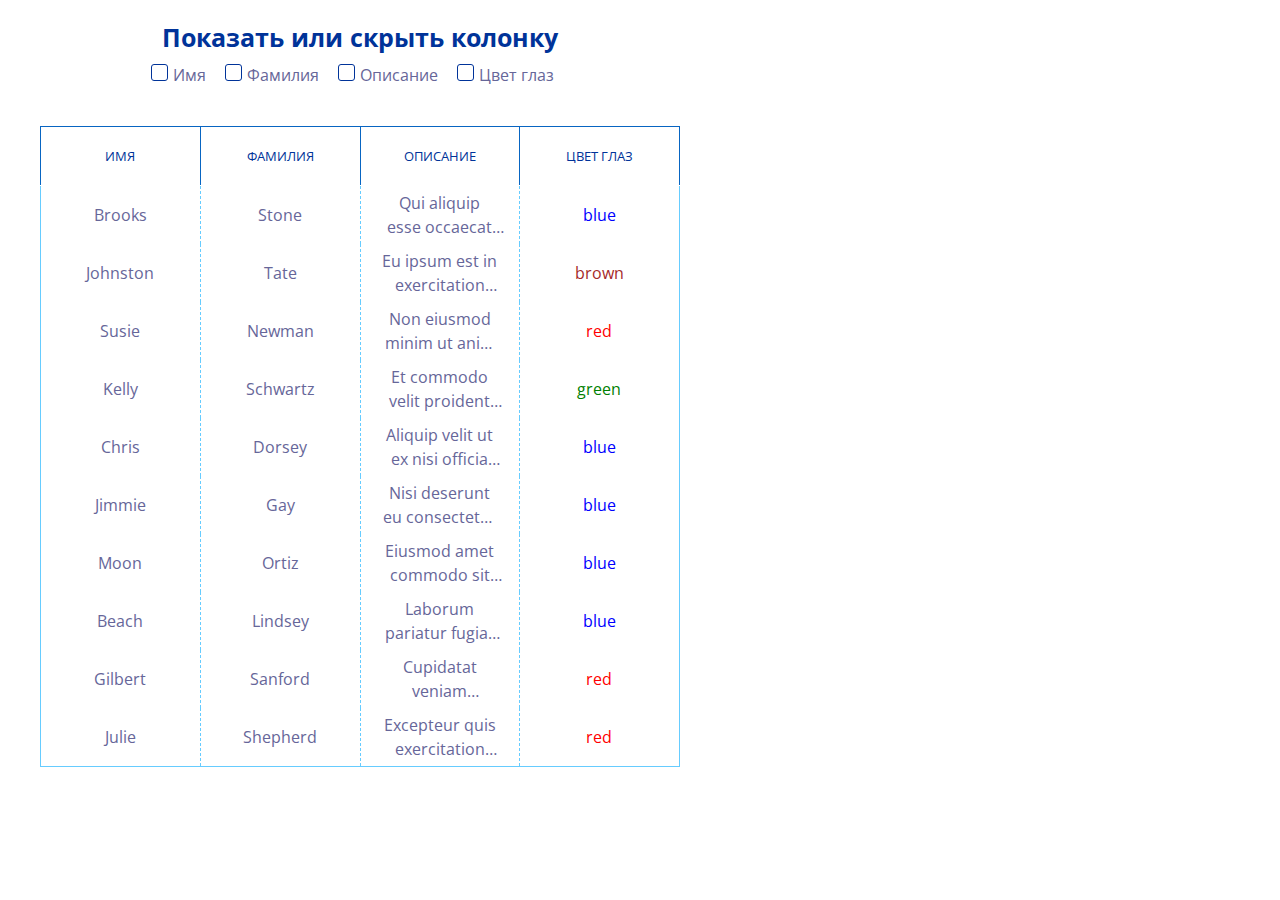
<file: index.html>
<!doctype html>
<html lang="ru">
<head>
    <meta charset="UTF-8">
    <meta name="viewport" content="width=device-width, initial-scale=1.0">
    <title>Тестовое задание «Программист на языке JS»</title>
    <link rel="stylesheet" href="style/style.css">
    <link rel="preconnect" href="https://fonts.googleapis.com">
    <link rel="preconnect" href="https://fonts.gstatic.com" crossorigin>
    <link href="https://fonts.googleapis.com/css2?family=Open+Sans:wght@400;700&display=swap" rel="stylesheet">
    <script src="scripts/script.js" defer></script>
</head>
<body>
  <div class="table-checkbox-container">
    <h2 class="checkbox-title">Показать или скрыть колонку</h2>
    <div class="checkbox-container">
      <input type="checkbox" id="fname-checkbox" class="table-checkbox">
      <label for="fname-checkbox" class="checkbox-label">Имя</label>
      <input type="checkbox" id="lname-checkbox" class="table-checkbox">
      <label for="lname-checkbox" class="checkbox-label">Фамилия</label>
      <input type="checkbox" id="about-checkbox" class="table-checkbox">
      <label for="about-checkbox" class="checkbox-label">Описание</label>
      <input type="checkbox" id="color-checkbox" class="table-checkbox">
      <label for="color-checkbox" class="checkbox-label">Цвет глаз</label>
    </div>
  </div>
  <div class="table-container">

    <table>
      <thead class="table-header">
        <tr>
          <th data-column="name firstName" data-order="desc" id="fname-checkbox">Имя</th>
          <th data-column="name lastName" data-order="desc" id="lname-checkbox">Фамилия</th>
          <th data-column="about" data-order="desc" id="about-checkbox">Описание</th>
          <th data-column="eyeColor" data-order="desc" id="color-checkbox">Цвет глаз</th>
        </tr>
      </thead>
      <tbody class="table-body">
      </tbody>
     </table>

    <div class="modal-edit-table">
      <button class="close">×</button>
      <h2 class="modal-title">Форма редактирования данных</h2>
      <div class="input-container">
        <span class="input-title"> Имя:<input type="text" name="fname" id="fname" class="modal-input"> </span>
        <span class="input-title"> Фамилия:<input type="text" name="lname" id="lname" class="modal-input"> </span>
        <span class="input-title"> Описание:<input type="text" name="about" id="about" class="modal-input"> </span>
        <span class="input-title"> Цвет глаз:<input type="text" name="color" id="color" class="modal-input"> </span>
        <button class="modal-btn">Редактировать</button>
      </div>
    </div>

    </div>

</body>
</html>
</file>
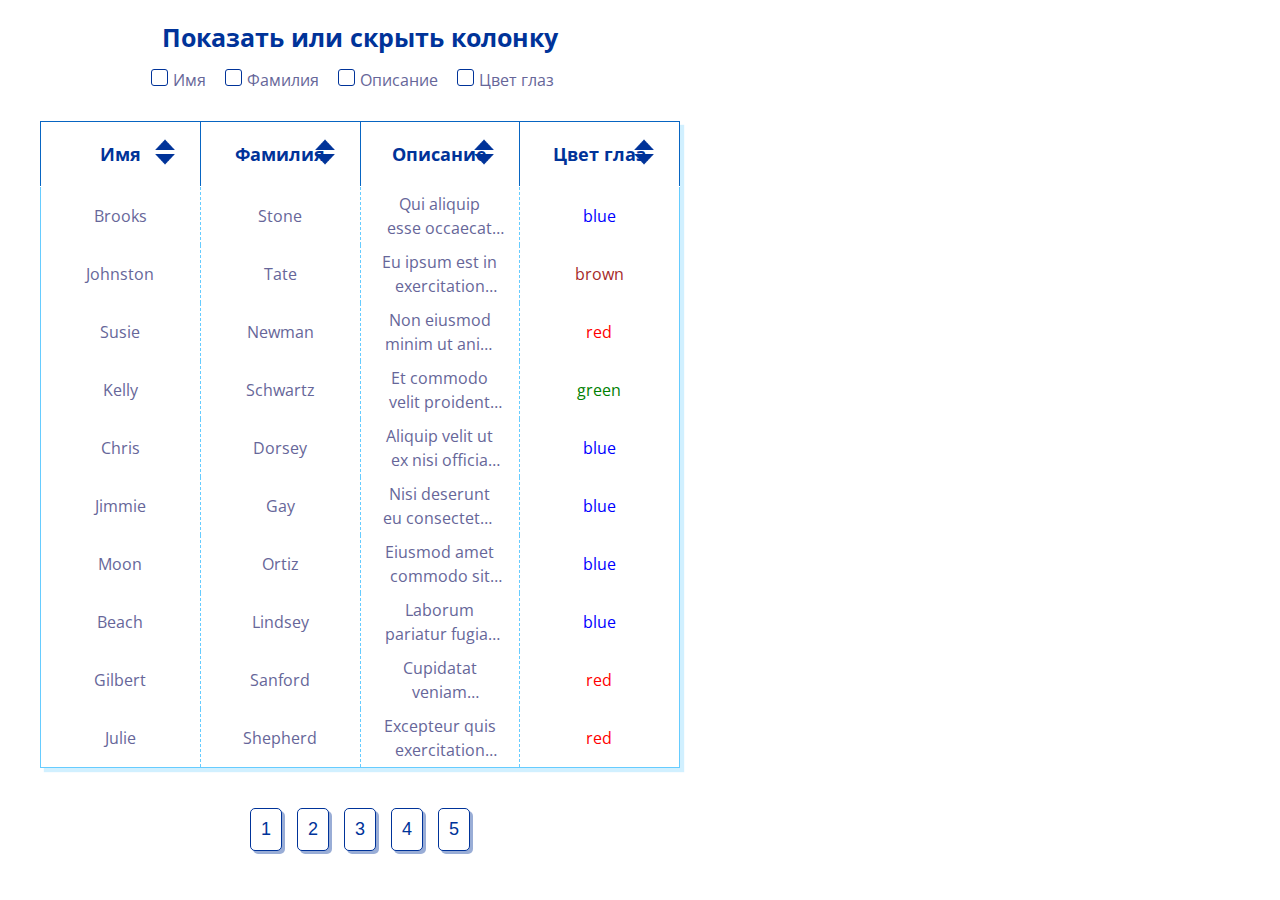
<file: www/index.html>
<!doctype html>
<html lang="ru">
<head>
    <meta charset="UTF-8">
    <meta name="viewport" content="width=device-width, initial-scale=1.0">
    <title>Тестовое задание «Программист на языке JS»</title>
    <link rel="stylesheet" href="style/style.css">
    <link rel="preconnect" href="https://fonts.googleapis.com">
    <link rel="preconnect" href="https://fonts.gstatic.com" crossorigin>
    <link href="https://fonts.googleapis.com/css2?family=Open+Sans:wght@400;700&display=swap" rel="stylesheet">
    <script src="scripts/script.js" defer></script>
</head>
<body>
  <div class="table-checkbox-container">
    <h2 class="checkbox-title">Показать или скрыть колонку</h2>
    <div class="checkbox-container">
      <input type="checkbox" id="fname-checkbox" class="table-checkbox">
      <label for="fname-checkbox" class="checkbox-label">Имя</label>

      <input type="checkbox" id="lname-checkbox" class="table-checkbox">
      <label for="lname-checkbox" class="checkbox-label">Фамилия</label>

      <input type="checkbox" id="about-checkbox" class="table-checkbox">
      <label for="about-checkbox" class="checkbox-label">Описание</label>

      <input type="checkbox" id="color-checkbox" class="table-checkbox">
      <label for="color-checkbox" class="checkbox-label">Цвет глаз</label>
    </div>
  </div>

  <div class="table-container">

    <table>

      <thead class="table-header">
        <tr>
          <th data-column="name firstName" data-order="desc" id="fname-checkbox">
            <span class="icon-sort"></span>
            Имя
          </th>

          <th data-column="name lastName" data-order="desc" id="lname-checkbox">
            <span class="icon-sort"></span>
            Фамилия
          </th>

          <th data-column="about" data-order="desc" id="about-checkbox">
            <span class="icon-sort"></span>
            Описание
          </th>

          <th data-column="eyeColor" data-order="desc" id="color-checkbox">
            <span class="icon-sort"></span>
            Цвет глаз
          </th>
        </tr>
      </thead>

      <tbody class="table-body">
      </tbody>

     </table>

    <div class="modal-edit-table">

      <button class="close">×</button>
      <h2 class="modal-title">Форма редактирования данных</h2>

      <div class="input-container">
        <span class="input-title"> Имя:<input type="text" name="fname" id="fname" class="modal-input"> </span>
        <span class="input-title"> Фамилия:<input type="text" name="lname" id="lname" class="modal-input"> </span>
        <span class="input-title"> Описание:<input type="text" name="about" id="about" class="modal-input"> </span>
        <span class="input-title"> Цвет глаз:<input type="text" name="color" id="color" class="modal-input"> </span>
        <button class="modal-btn">Редактировать</button>
      </div>

    </div>

</div>

<div class="pagination-container">
  <div class="pagination-wrapper"></div>
</div>

</body>
</html>
</file>
<file: style/style.css>
* {
  margin: 0;
  padding: 0;
  box-sizing: border-box;
}

body {
  font-family: "Open Sans", sans-serif;
}

.table-container {
  display: flex;
}

table {
  width: 50%;
  margin: 40px;
  height: fit-content;
  text-align: center;
  table-layout: fixed;
  border-collapse: collapse;
  border: 1px solid #6cf;
}

th {
  width: 20%;
  padding: 20px;
  font-weight: normal;
  font-size: 13px;
  color: #039;
  text-transform: uppercase;
  border-right: 1px solid #0865c2;
  border-top: 1px solid #0865c2;
  border-left: 1px solid #0865c2;
  border-bottom: 1px solid white;
}

td {
  padding: 5px 20px;
  color: #669;
  border-right: 1px dashed #6cf;
  cursor: pointer;
}

.about {
  display: -webkit-box;
  -webkit-line-clamp: 2;
  -webkit-box-orient: vertical;
  overflow: hidden;
  line-height: 1.5;
}

.hide {
  display: none;
}

.modal-edit-table {
  position: relative;
  height: fit-content;
  margin: 40px;
  padding: 30px;
  border: 1px solid #6cf;
  display: none;
}

.modal-title {
  margin-bottom: 20px;
  color: #039;
  font-size: 30px;
  font-weight: 700;
  text-align: center;
}

.input-title {
  display: block;
  margin-bottom: 10px;
}

.modal-input {
  display: block;
  width: 100%;
  resize: none;
  padding: 10px;
  font-size: 15px;
  color: #039;
  border: 1px solid #669;
  border-radius: 5px;
}
.modal-input:focus {
  outline: none;
}

.modal-btn {
  display: block;
  width: 25%;
  margin-top: 10px;
  padding: 10px;
  color: #039;
  font-size: 15px;
  background-color: #fff;
  border: 1px solid #669;
  border-radius: 5px;
  cursor: pointer;
}

.show {
  display: block;
}

.close {
  position: absolute;
  top: 5px;
  right: 10px;
  background-color: #fff;
  border: none;
  font-size: 30px;
  color: #039;
  opacity: 0.7;
  cursor: pointer;
}

.fade {
  animation-name: fade;
  animation-duration: 1.5s;
}

@keyframes fade {
  from {
    opacity: 0.1;
  }
  to {
    opacity: 1;
  }
}
.table-checkbox-container {
  width: 50%;
  margin: 20px 40px;
  margin-bottom: 0;
  text-align: center;
}

.checkbox-title {
  margin-bottom: 10px;
  font-size: 25px;
  color: #039;
}

.table-checkbox {
  display: none;
}
.table-checkbox:checked + .checkbox-label:before {
  background-color: #039;
  background-image: url(../img/icon-checked.png);
  background-position: center;
  background-size: contain;
  background-repeat: no-repeat;
}

.checkbox-label {
  margin-right: 15px;
  color: #669;
}
.checkbox-label:before {
  content: "";
  display: inline-block;
  width: 15px;
  height: 15px;
  margin-right: 5px;
  border: 1px solid #039;
  border-radius: 3px;
}
/*# sourceMappingURL=[data-uri] */
</file>
<file: www/style/style.css>
* {
  margin: 0;
  padding: 0;
  box-sizing: border-box;
}

body {
  font-family: "Open Sans", sans-serif;
}

.table-container {
  display: flex;
}

table {
  width: 50%;
  margin: 40px;
  margin-top: 30px;
  height: fit-content;
  text-align: center;
  table-layout: fixed;
  border-collapse: collapse;
  border: 1px solid #6cf;
  box-shadow: 4px 4px 1px rgba(102, 204, 255, 0.3);
}

th {
  position: relative;
  width: 20%;
  padding: 20px;
  color: #039;
  font-size: 18px;
  font-weight: 700;
  border-right: 1px solid #0865c2;
  border-top: 1px solid #0865c2;
  border-left: 1px solid #0865c2;
  border-bottom: 1px solid #fff;
}

.icon-sort {
  position: absolute;
  top: 15px;
  right: 20px;
  display: inline-block;
  width: 30px;
  height: 30px;
  background-image: url(../img/icon-sort.png);
  background-size: contain;
  cursor: pointer;
}

td {
  padding: 5px 20px;
  color: #669;
  text-overflow: ellipsis;
  border-right: 1px dashed #6cf;
  cursor: pointer;
  overflow: hidden;
}

.about {
  display: -webkit-box;
  -webkit-line-clamp: 2;
  -webkit-box-orient: vertical;
  line-height: 1.5;
  text-overflow: ellipsis;
  white-space: initial;
  overflow: hidden;
}

.hide {
  display: none;
}

.modal-edit-table {
  display: none;
  position: relative;
  height: fit-content;
  margin: 40px;
  padding: 30px;
  border: 1px solid #6cf;
  box-shadow: 4px 4px 1px rgba(102, 204, 255, 0.3);
}

.modal-title {
  margin-bottom: 20px;
  color: #039;
  font-size: 30px;
  font-weight: 700;
  text-align: center;
}

.input-title {
  display: block;
  margin-bottom: 10px;
  color: #039;
  font-weight: 700;
}

.modal-input {
  display: block;
  width: 100%;
  margin-bottom: 20px;
  padding: 10px;
  color: #039;
  font-size: 15px;
  border: 1px solid #669;
  border-radius: 5px;
  box-shadow: 3px 3px rgba(0, 51, 153, 0.3);
  resize: none;
}
.modal-input:focus {
  outline: none;
}

.modal-btn {
  display: block;
  width: 25%;
  margin-top: 10px;
  padding: 10px;
  color: #039;
  font-size: 15px;
  background-color: #fff;
  border: 1px solid #039;
  border-radius: 5px;
  box-shadow: 3px 3px rgba(0, 51, 153, 0.4);
  cursor: pointer;
}
.modal-btn:hover {
  background-color: rgba(102, 204, 255, 0.3);
}

.show {
  display: block;
}

.close {
  position: absolute;
  top: 5px;
  right: 10px;
  color: #039;
  font-size: 35px;
  opacity: 0.7;
  background-color: #fff;
  border: none;
  cursor: pointer;
}
.close:hover {
  opacity: 1;
}

.fade {
  animation-name: fade;
  animation-duration: 1.5s;
}

@keyframes fade {
  from {
    opacity: 0.1;
  }
  to {
    opacity: 1;
  }
}
.table-checkbox-container {
  width: 50%;
  margin: 20px 40px;
  margin-bottom: 0;
  text-align: center;
}

.checkbox-title {
  margin-bottom: 15px;
  color: #039;
  font-size: 25px;
}

.table-checkbox {
  display: none;
}
.table-checkbox:checked + .checkbox-label:before {
  background-color: #039;
  background-image: url(../img/icon-checked.png);
  background-position: center;
  background-size: contain;
  background-repeat: no-repeat;
}

.checkbox-label {
  margin-right: 15px;
  color: #669;
  cursor: pointer;
}
.checkbox-label:before {
  content: "";
  display: inline-block;
  width: 15px;
  height: 15px;
  margin-right: 5px;
  border: 1px solid #039;
  border-radius: 3px;
}

.pagination-container {
  width: 50%;
  margin: 0 40px 20px 40px;
  text-align: center;
}

.btn-page {
  margin-right: 15px;
  padding: 10px;
  color: #039;
  font-size: 18px;
  background-color: #fff;
  border: 1px solid #039;
  border-radius: 5px;
  box-shadow: 3px 3px rgba(0, 51, 153, 0.4);
  cursor: pointer;
}
.btn-page:hover {
  background-color: rgba(102, 204, 255, 0.3);
}
.btn-page:last-child {
  margin-right: 0;
}
/*# sourceMappingURL=[data-uri] */
</file>
